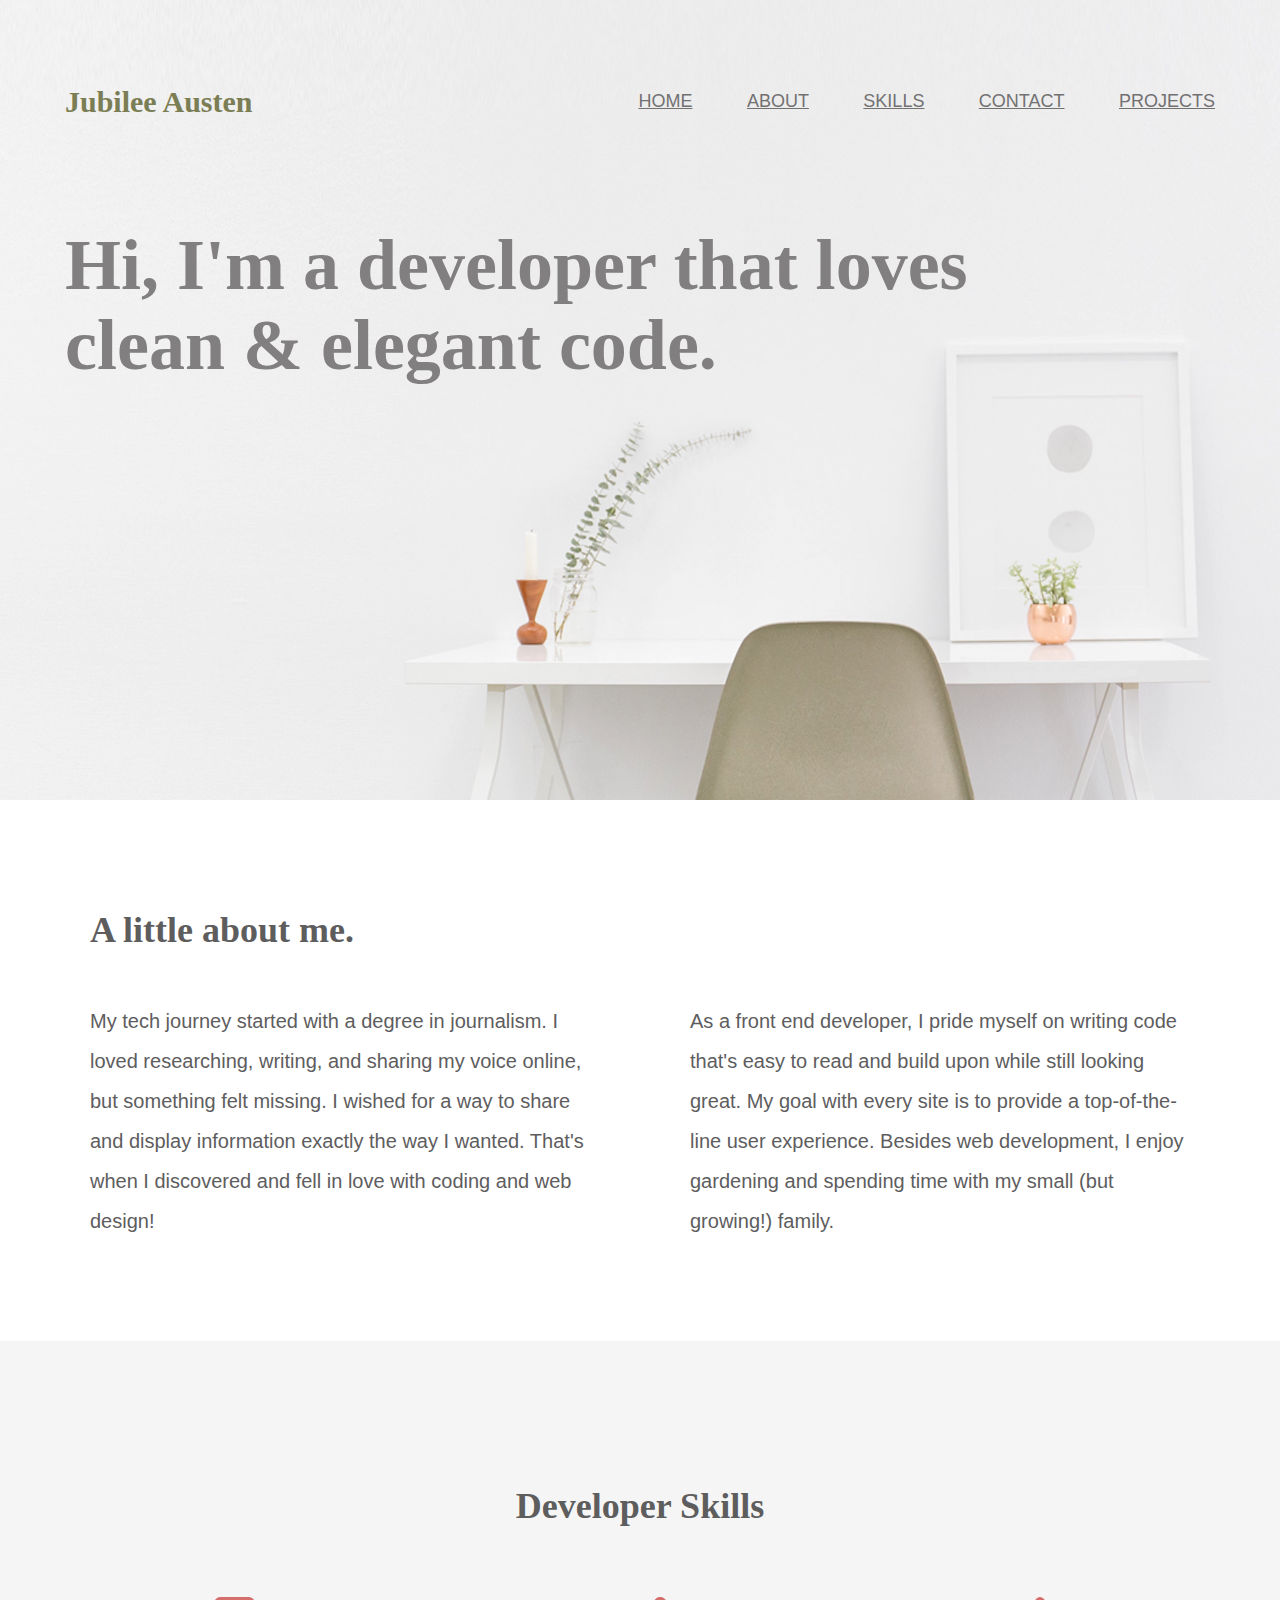
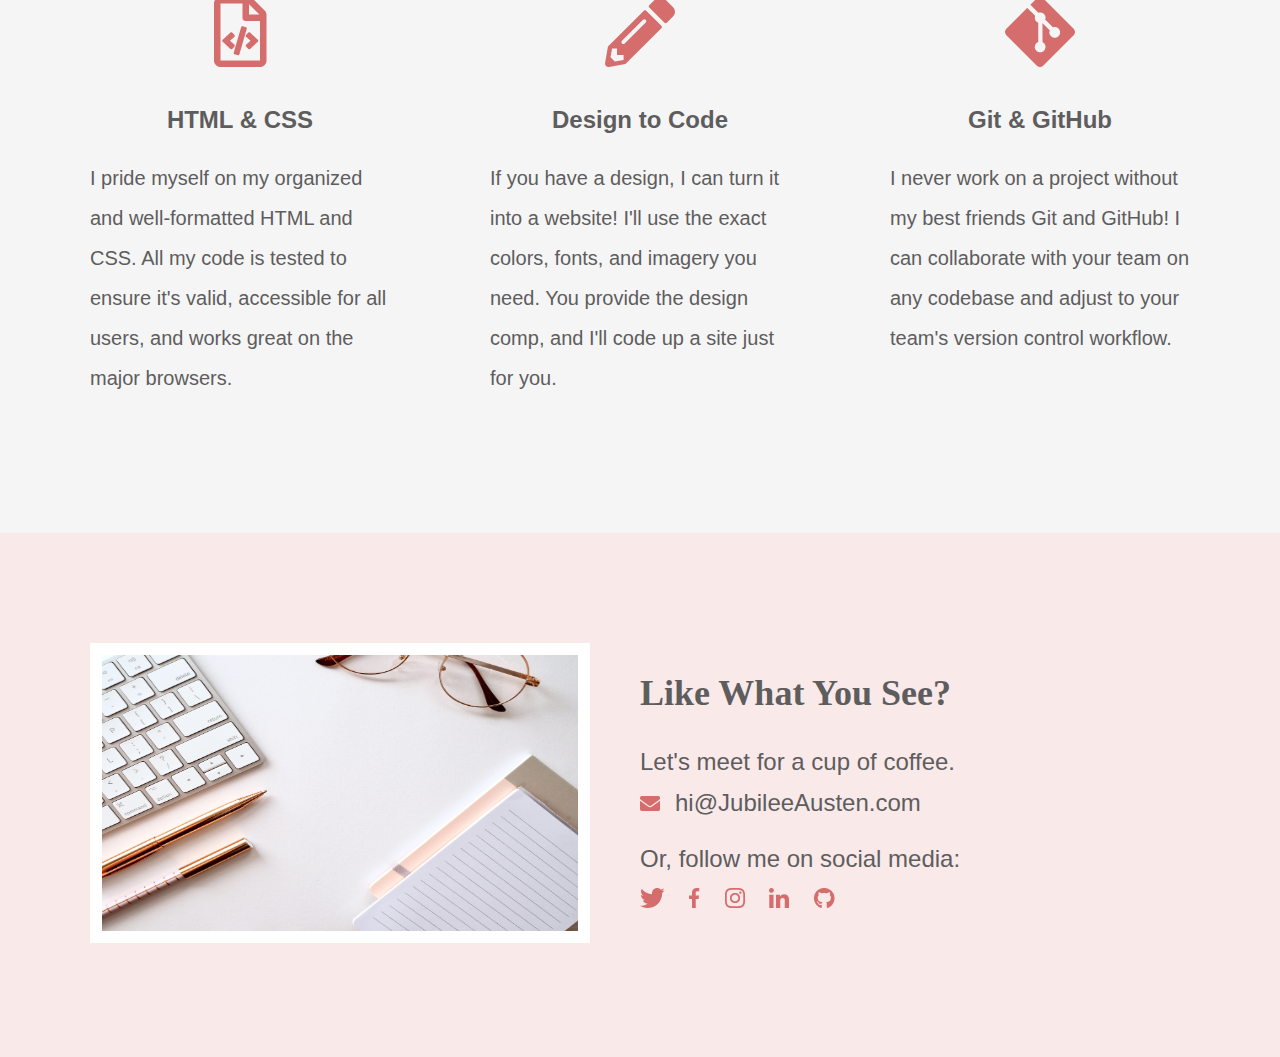
<file: index.html>
<!DOCTYPE html>
<html lang="en">

<head>
    <meta charset="UTF-8">
    <title>Jubilee Austen | Portfolio</title>
    <link rel="stylesheet" href="css/normalize.css">
    <link rel="stylesheet" href="css/main.css">

</head>

<body>
    <header class="homepage_hero">
        <div class="content-wrapper">
            <h1>Jubilee Austen</h1>
            <nav>
                <ul>
                    <li><a href="#">home</a></li>
                    <li><a href="#about">about</a></li>
                    <li><a href="#skills">skills</a></li>
                    <li><a href="#contact">contact</a></li>
                    <li><a href="projects/index.html">projects</a></li>
                </ul>
            </nav>
            <h2>Hi, I'm a developer that loves clean & elegant code.</h2>
        </div>
    </header>
    <main>
        <section id="about">

            <div class="content-wrapper">
                <h2>A little about me.</h2>
                <p>My tech journey started with a degree in journalism. I loved researching,
                    writing, and sharing my voice online, but something felt missing. I wished
                    for a way to share and display information exactly the way I wanted. That's
                    when I discovered and fell in love with coding and web design!</p>

                <p>As a front end developer, I pride myself on writing code that's easy to read
                    and build upon while still looking great. My goal with every site is to provide
                    a top-of-the-line user experience. Besides web development, I enjoy
                    gardening and spending time with my small (but growing!) family.</p>

            </div>
        </section>

        <section id="skills">
            <div class="content-wrapper">
                <h2>Developer Skills</h2>
                <div class="skill-list">
                    <img src="img/html-icon.png" alt="html icon">
                    <h3>HTML & CSS</h3>
                    <p>I pride myself on my organized and well-formatted HTML and CSS. All my
                        code is tested to ensure it's valid, accessible for all users, and works great
                        on the major browsers.</p>
                </div>

                <div class="skill-list">
                    <img src="img/pencil-icon.png" alt="pencil icon">
                    <h3>Design to Code</h3>

                    <p>If you have a design, I can turn it into a website! I'll use the exact colors,
                        fonts, and imagery you need. You provide the design comp, and I'll code up
                        a site just for you.</p>
                </div>


                <div class="skill-list">
                    <img src="img/git-icon.png" alt="Github logo">

                    <h3>Git & GitHub</h3>

                    <p>I never work on a project without my best friends Git and GitHub! I can
                        collaborate with your team on any codebase and adjust to your team's
                        version control workflow.</p>
                </div>
            </div>

        </section>



    </main>
    <footer id="contact">
        <div class="content-wrapper">
            <div class="contact-image">
                <img src="img/jess-bailey-q10VITrVYUM-unsplash.jpg" alt="neat and tidy workstation with keyboard"
                    id="contact-img">

            </div>
            <div class="contact_info">
                <h2>Like What You See?</h2>
                <h3 id="email-header">Let's meet for a cup of coffee.</h3>

                <a href="mailto:hi@JubileeAusten.com"><img src="img/envelope.png" alt="image of envelope"
                        id="envelope-img">hi@JubileeAusten.com</a>

                <h3 id="socialmedia-header">Or, follow me on social media:</h3>
                <ul>
                    <li><a href="https://twitter.com/home" target="_blank"><img src="img/twitter.png"
                                alt="Twitter icon"></a></li>
                    <li><a href="https://www.facebook.com" target="_blank"><img src="img/facebook.png"
                                alt="Facebook icon"></a></li>
                    <li><a href="https://www.instagram.com" target="_blank"><img src="img/instagram.png"
                                alt="Instagram icon"></a></li>
                    <li><a href="https://www.linkedin.com" target="_blank"><img src="img/linkedin.png"
                                alt="LinkedIn icon"></a></li>
                    <li><a href="https://github.com" target="_blank"><img src="img/github.png" alt="GitHub icon"></a>
                    </li>
                </ul>
            </div>
        </div>
    </footer>

</body>

</html>
</file>
<file: css/main.css>
/****** Global Styles ******/
body {
    font-family: Source Sans Pro, sans-serif;
    color: #5E5D5E;
}
.content-wrapper {
    width: 1200px;
    margin: 0 auto;
    overflow: auto;
}

/****** Header Styles ******/
.homepage_hero { 
    background: url('../img/full-background.png'), #F9EFEF;
    background-size: cover;
    background-position: center;
    height: 800px; 
}

header h1 {   
    float: left;
    width: 300px;
    font-family: Lora, serif;
    font-size: 30px;
    color: #7B7E54;
    padding: 65px 0 65px 25px;
}

header nav {
    width: 800px;
    float: right;
    text-align: right;
    padding: 75px 25px 75px 0;
}

nav ul li {
    display: inline-block;
}

nav ul li a {
     text-transform: uppercase;
     font-size: 18px;
     color:#727172;
     padding-left: 50px;
}

header h2 {
    width: 1000px;
    clear: both;
    font-family: Lora, serif;
    color: #817F80;
    font-size: 72px;
    line-height: 80px;
    padding: 20px 0 20px 25px;   
}

/****** About Styles ******/

#about .content-wrapper {
    padding: 80px 0 ;
}

#about h2 { 
    font-family: Lora, serif;
    font-size: 36px;
    padding-left: 50px;
}

#about p {
    float: left;
    width: 500px;
    line-height: 40px;
    font-size: 20px;
    padding-right: 50px;
    padding-left: 50px;
}

/****** Skill Styles ******/

#skills { 
    background-color: #F5F5F5;
    text-align: center;
}

#skills .content-wrapper {
    padding: 115px 0;
}

#skills .skill-list {
    float: left;
    width: 300px;
    padding: 0 50px;

}

#skills h2 {
    font-family: Lora, serif;
    font-size: 36px;
    padding-bottom: 40px;
}

#skills h3{
    font-size: 24px;
    line-height: 36px;
    margin: 30px 0 20px 0;
}

#skills p {
    font-size: 20px;
    line-height: 40px;
    text-align: left;
}

/****** Contact Styles ******/

#contact {
    background-color: #F9E9E9;
}

#contact .content-wrapper {
    padding: 110px 0;
}

#contact .contact-image {
    float: left;
    width: 600px;
}

#contact #contact-img {
    width: 500px;
    height: 300px;
    border: 12px solid #ffffff;
    margin: 0 50px;
    box-sizing: border-box;
}

#contact .contact-info {
    float: left;
    width: 600px;
    padding-left: 100px;
    box-sizing: border-box;
}

#contact h2 {
    font-family: "Lora", serif;
    font-weight: 600;
    font-size: 36px;
    margin: 30px 0;
}

#contact h3 {
    font-size: 24px;
    font-weight: 400;
    line-height: 36px;
}

#contact #email-header {
    margin-bottom: 5px;
}

#contact #socialmedia-header {
    margin: 20px 0 5px 0;
}


#contact  #envelope-img {
    padding-right: 15px;
}

#contact a {
    font-size: 24px;
    line-height: 36px;
    text-decoration: none;
    color: #5e5d5e;
}
#contact ul {
    margin-top: 0;
    padding-left: 0;
}


#contact ul li {
    display: inline-block;
}
#contact ul img{
    padding-right: 20px;
}
/****** Projects Page Styles ******/
/****** Projects Page Header Styles ******/
.website_add {
    background-color: #F9EFEF;
}

/****** Projects Page Projects Styles ******/


#projects { 
    background-color: #F5F5F5;
    text-align: center;
}

#projects .content-wrapper {
    padding: 115px 0;
}

#projects .project-list {
    float: left;
    width: 300px;
    padding: 0 50px;

}

#projects h2 {
    font-family: Lora, serif;
    font-size: 36px;
    padding-bottom: 40px;
}

#projects img {
    width: 300px;
    padding-bottom: 40px;
}

#projects h3{
    font-size: 24px;
    line-height: 36px;
   /* margin: 30px 0 20px 0;*/
}

#projects p {
    font-size: 20px;
    line-height: 40px;
    text-align: left;
}
</file>
